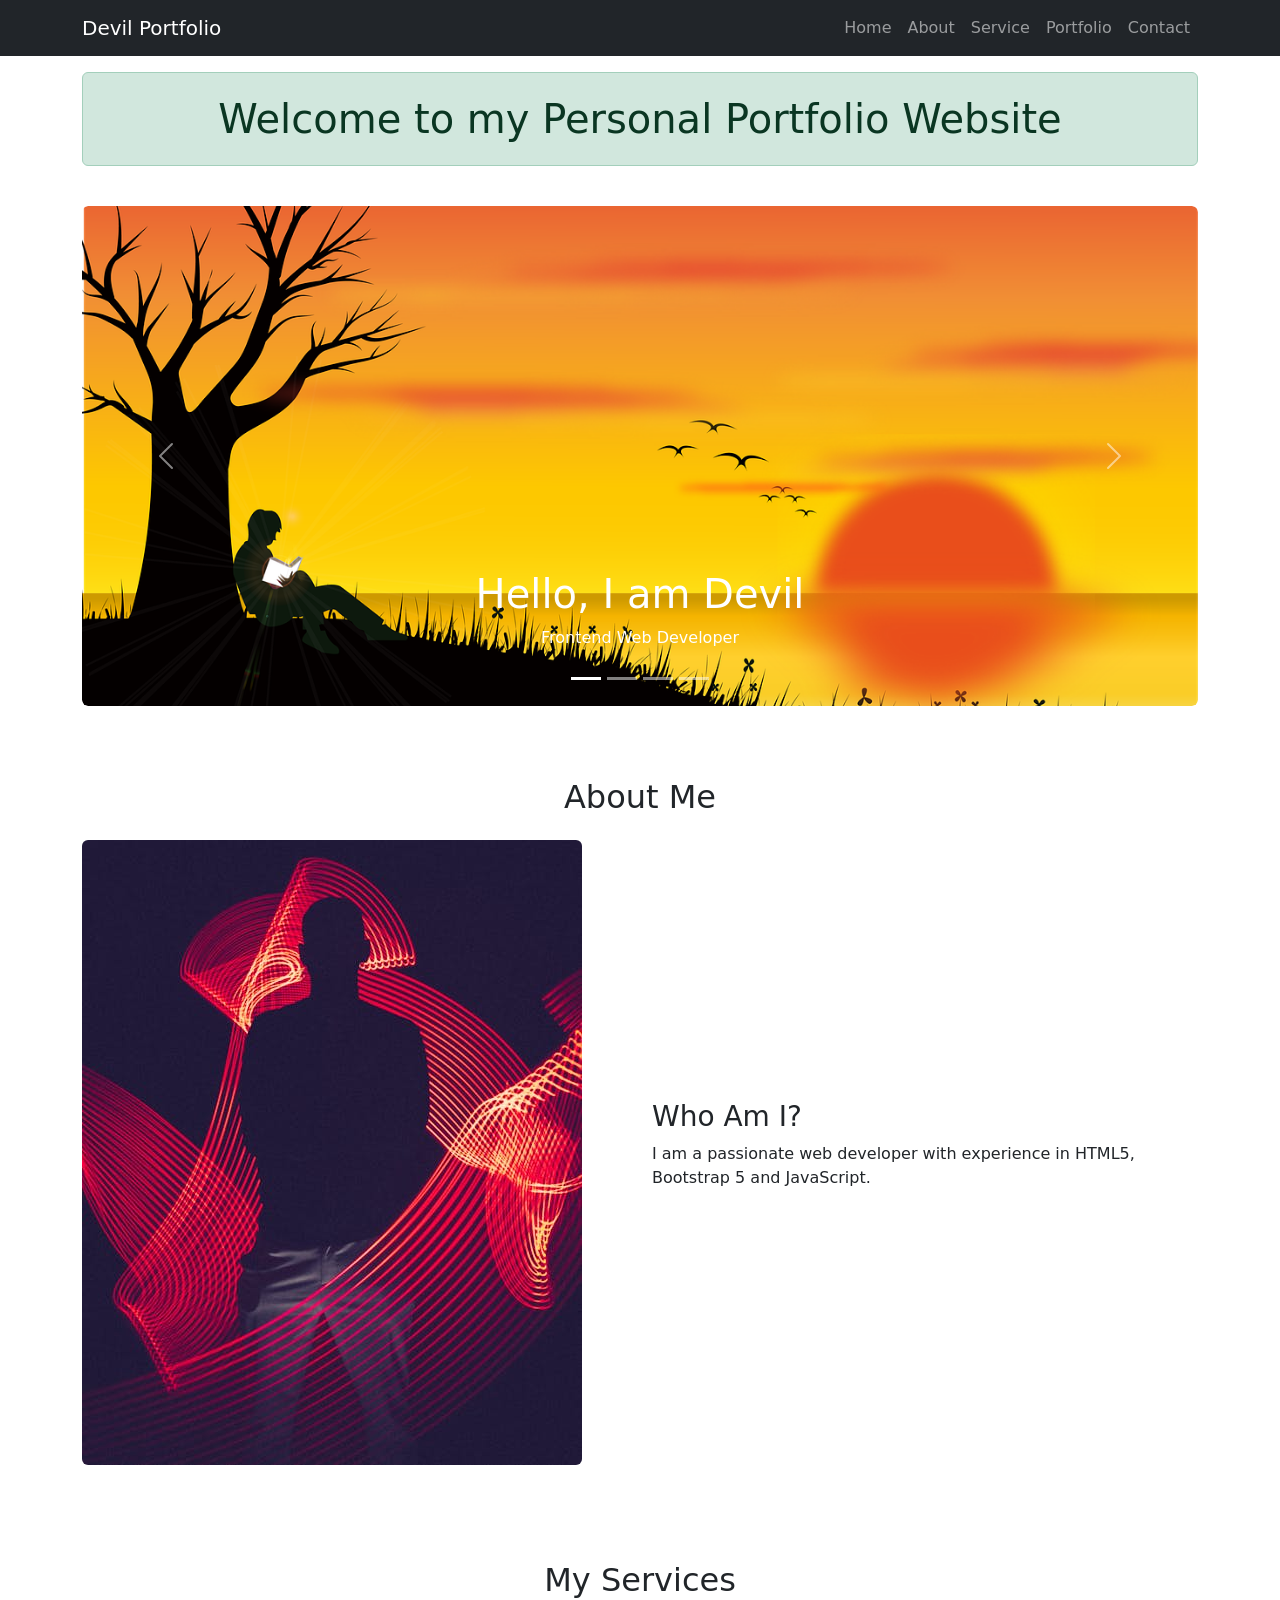
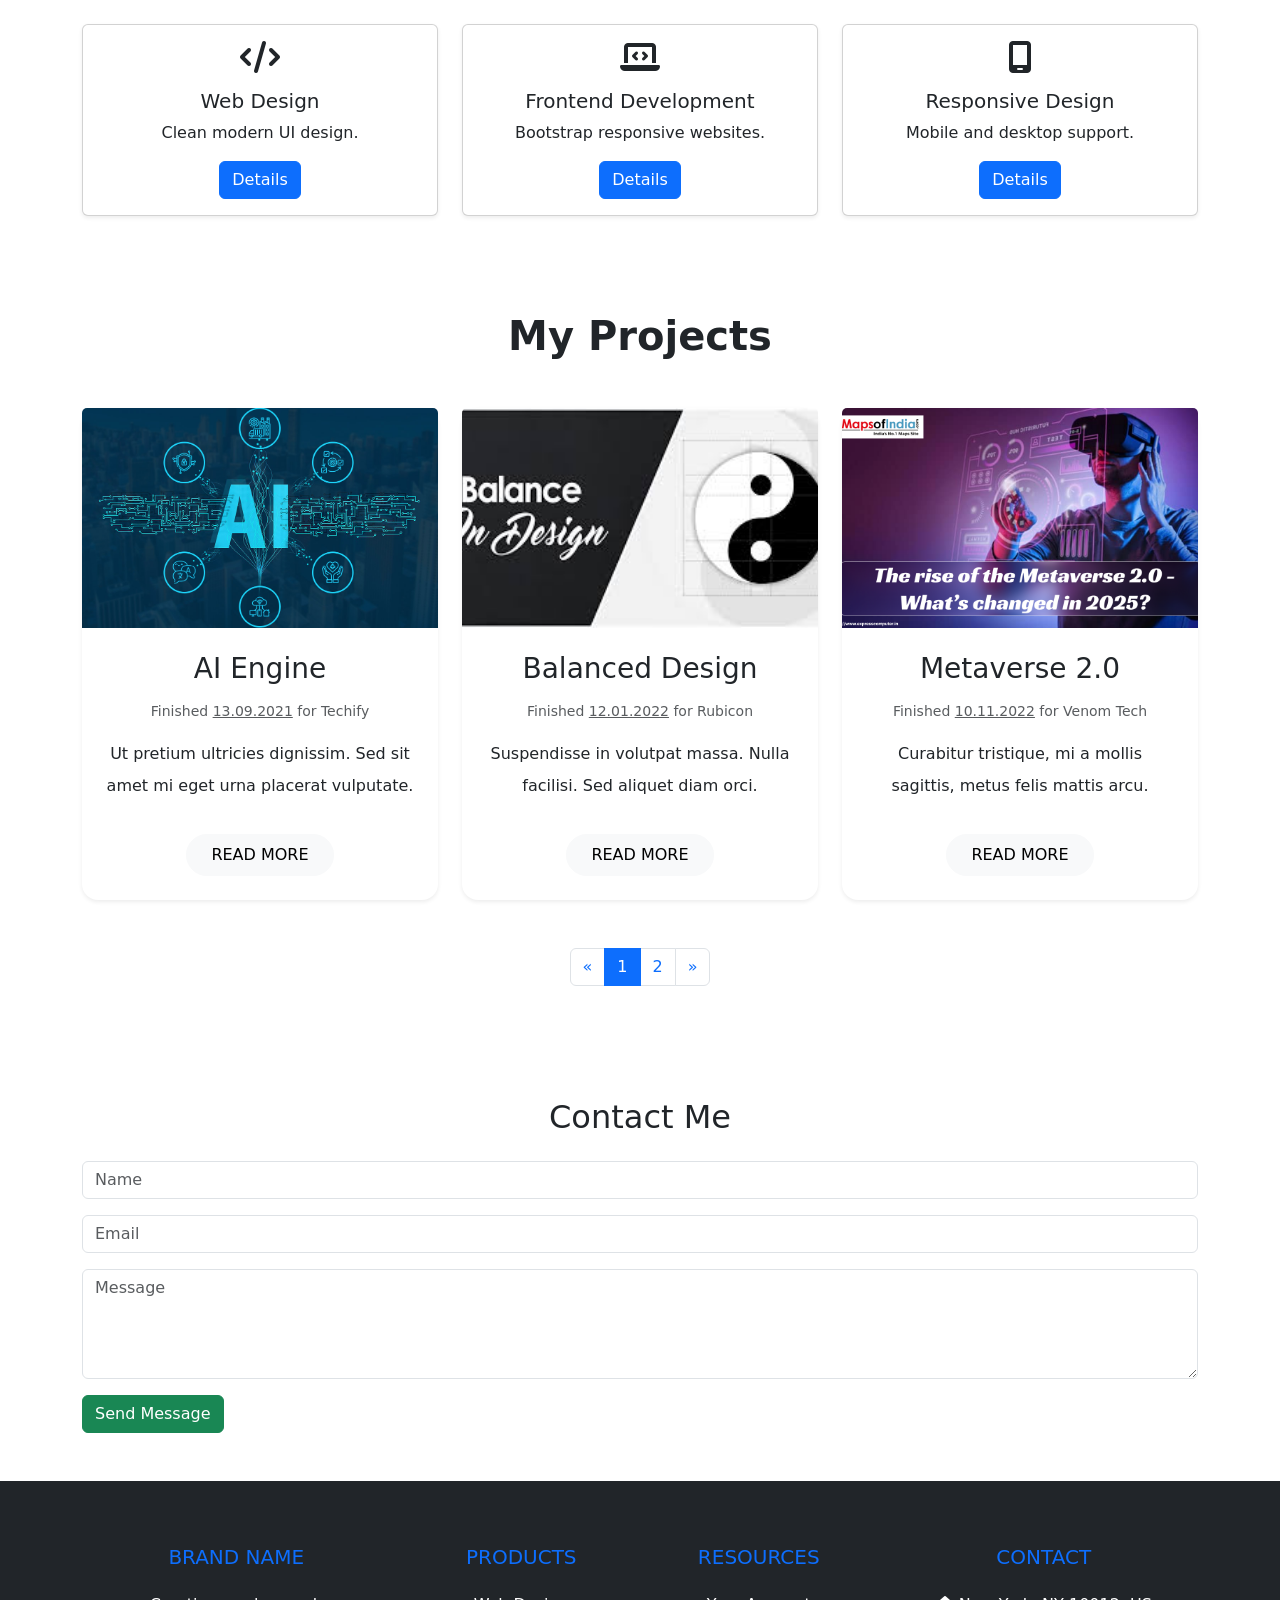
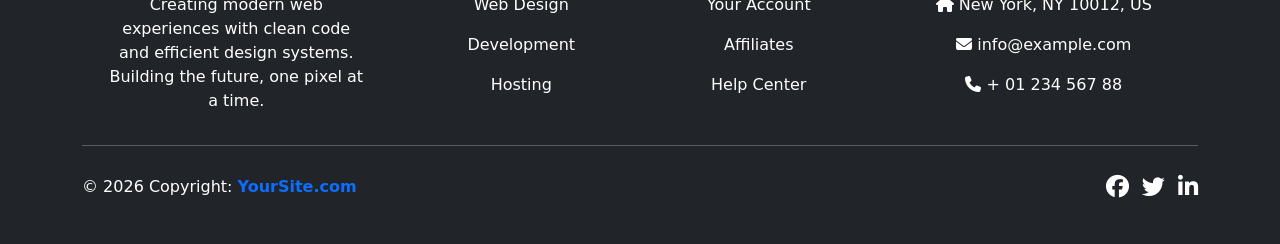
<file: html/bootstrap.html>
<!DOCTYPE html>
<html lang="en">

<head>
    <meta charset="UTF-8">
    <meta name="viewport" content="width=device-width, initial-scale=1">

    <title>Personal Portfolio Website</title>

    <!-- Bootstrap CSS -->
    <link href="https://cdn.jsdelivr.net/npm/bootstrap@5.3.3/dist/css/bootstrap.min.css" rel="stylesheet">

    <!-- Font Awesome -->
    <link rel="stylesheet" href="https://cdnjs.cloudflare.com/ajax/libs/font-awesome/6.5.1/css/all.min.css">
</head>

<body>

    <!-- ================= NAVBAR ================= -->
    <nav class="navbar navbar-expand-lg navbar-dark bg-dark sticky-top">
        <div class="container">
            <a class="navbar-brand" href="#">Devil Portfolio</a>

            <button class="navbar-toggler" type="button" data-bs-toggle="offcanvas" data-bs-target="#mobileMenu">
                <span class="navbar-toggler-icon"></span>
            </button>

            <div class="collapse navbar-collapse d-none d-lg-block">
                <ul class="navbar-nav ms-auto">
                    <li class="nav-item"><a class="nav-link" href="#home">Home</a></li>
                    <li class="nav-item"><a class="nav-link" href="#about">About</a></li>
                    <li class="nav-item"><a class="nav-link" href="#service">Service</a></li>
                    <li class="nav-item"><a class="nav-link" href="#portfolio">Portfolio</a></li>
                    <li class="nav-item"><a class="nav-link" href="#contact">Contact</a></li>
                </ul>
            </div>
        </div>
    </nav>

    <!-- ================= OFFCANVAS ================= -->
    <div class="offcanvas offcanvas-end" id="mobileMenu">
        <div class="offcanvas-header">
            <h5>Menu</h5>
            <button class="btn-close" data-bs-dismiss="offcanvas"></button>
        </div>
        <div class="offcanvas-body">
            <ul class="list-unstyled">
                <li><a href="#home" class="text-decoration-none" data-bs-dismiss="offcanvas">Home</a></li>
                <li><a href="#about" class="text-decoration-none" data-bs-dismiss="offcanvas">About</a></li>
                <li><a href="#service" class="text-decoration-none" data-bs-dismiss="offcanvas">Service</a></li>
                <li><a href="#portfolio" class="text-decoration-none" data-bs-dismiss="offcanvas">Portfolio</a></li>
                <li><a href="#contact" class="text-decoration-none" data-bs-dismiss="offcanvas">Contact</a></li>
            </ul>
        </div>
    </div>

    <!-- ================= ALERT ================= -->
    <div class="container mt-3">
        <div class="alert alert-success fs-1 text-center">
            Welcome to my Personal Portfolio Website
        </div>
    </div>
<!-- ================= HOME / CAROUSEL ================= -->
<section id="home" class="container py-4 page-section">
    <div id="heroSlider" class="carousel slide" data-bs-ride="carousel">

        <!-- Indicators -->
        <div class="carousel-indicators">
            <button type="button" data-bs-target="#heroSlider" data-bs-slide-to="0" class="active"></button>
            <button type="button" data-bs-target="#heroSlider" data-bs-slide-to="1"></button>
            <button type="button" data-bs-target="#heroSlider" data-bs-slide-to="2"></button>
            <button type="button" data-bs-target="#heroSlider" data-bs-slide-to="3"></button>
        </div>

        <div class="carousel-inner rounded">

            <!-- Image 1 -->
            <div class="carousel-item active">
                <img src="../image/bann111.webp" class="d-block w-100 rounded" alt="Slide 1" style="height: 500px; object-fit: cover;">
                <div class="carousel-caption">
                    <h1>Hello, I am Devil</h1>
                    <p>Frontend Web Developer</p>
                </div>
            </div>

            <!-- Image 2 -->
            <div class="carousel-item">
                <img src="../image/bann111.webp" class="d-block w-100 rounded" alt="Slide 2" style="height: 500px; object-fit: cover;">
                <div class="carousel-caption">
                    <h1>Responsive Website</h1>
                    <p>Bootstrap 5 Modern UI</p>
                </div>
            </div>

            <!-- Image 3 -->
            <div class="carousel-item">
                <img src="../image/bann111.webp" class="d-block w-100 rounded" alt="Slide 3" style="height: 500px; object-fit: cover;">
                <div class="carousel-caption">
                    <h1>Creative Design</h1>
                    <p>Clean and Professional Layout</p>
                </div>
            </div>

            <!-- Image 4 -->
            <div class="carousel-item">
                <img src="../image/bann111.webp" class="d-block w-100 rounded" alt="Slide 4" style="height: 500px; object-fit: cover;">
                <div class="carousel-caption">
                    <h1>Portfolio Website</h1>
                    <p>Fully Responsive Design</p>
                </div>
            </div>

        </div>

        <!-- Previous Button -->
        <button class="carousel-control-prev" type="button" data-bs-target="#heroSlider" data-bs-slide="prev">
            <span class="carousel-control-prev-icon"></span>
        </button>

        <!-- Next Button -->
        <button class="carousel-control-next" type="button" data-bs-target="#heroSlider" data-bs-slide="next">
            <span class="carousel-control-next-icon"></span>
        </button>

    </div>
</section>





    <!-- ================= ABOUT ================= -->
    <section id="about" class="container py-5 page-section">
        <h2 class="text-center mb-4">About Me</h2>

        <div class="row align-items-center">
            <div class="col-md-6">
                <img src="../image/pexels-photo-3094799.jpeg" class="img-fluid rounded" alt="">
            </div>

            <div class="col-md-6">
                <h3>Who Am I?</h3>
                <p>
                    I am a passionate web developer with experience in
                    HTML5, Bootstrap 5 and JavaScript.
                </p>
            </div>
        </div>
    </section>

    <!-- ================= SERVICE ================= -->
    <section id="service" class="container py-5 page-section">
        <h2 class="text-center mb-4">My Services</h2>

        <div class="row g-4">

            <div class="col-md-4">
                <div class="card shadow-sm h-100">
                    <div class="card-body text-center">
                        <i class="fa-solid fa-code fa-2x mb-3"></i>
                        <h5>Web Design</h5>
                        <p>Clean modern UI design.</p>
                        <button class="btn btn-primary" data-bs-toggle="modal" data-bs-target="#serviceModal">
                            Details
                        </button>
                    </div>
                </div>
            </div>

            <div class="col-md-4">
                <div class="card shadow-sm h-100">
                    <div class="card-body text-center">
                        <i class="fa-solid fa-laptop-code fa-2x mb-3"></i>
                        <h5>Frontend Development</h5>
                        <p>Bootstrap responsive websites.</p>
                        <button class="btn btn-primary" data-bs-toggle="modal" data-bs-target="#serviceModal">
                            Details
                        </button>
                    </div>
                </div>
            </div>

            <div class="col-md-4">
                <div class="card shadow-sm h-100">
                    <div class="card-body text-center">
                        <i class="fa-solid fa-mobile-screen fa-2x mb-3"></i>
                        <h5>Responsive Design</h5>
                        <p>Mobile and desktop support.</p>
                        <button class="btn btn-primary" data-bs-toggle="modal" data-bs-target="#serviceModal">
                            Details
                        </button>
                    </div>
                </div>
            </div>

        </div>
    </section>











    <!-- ================= PORTFOLIO ================= -->
    <section id="portfolio" class="container py-5 page-section">
        <h1 class="text-center fw-bold mb-5">My Projects</h1>

        <div class="row g-4">

            <!-- Card 1 -->
            <div class="col-md-4">
                <div class="card h-100 shadow-sm border-0 rounded-4 portfolio-card">
                    <img src="../image/artificial-intelligence-trends 1111.jpg" class="card-img-top" alt="AI Engine"
                        style="height: 220px; object-fit: cover;">
                    <div class="card-body text-center p-4">
                        <h3 class="card-title mb-3">AI Engine</h3>

                        <p class="text-muted small mb-3">
                            Finished <u>13.09.2021</u> for Techify
                        </p>

                        <p class="card-text lh-lg">
                            Ut pretium ultricies dignissim. Sed sit amet mi eget urna placerat vulputate.
                        </p>

                        <a href="#" class="btn btn-light rounded-pill px-4 py-2 mt-3">
                            READ MORE
                        </a>
                    </div>
                </div>
            </div>

            <!-- Card 2 -->
            <div class="col-md-4">
                <div class="card h-100 shadow-sm border-0 rounded-4 portfolio-card">
                    <img src="../image/Balanced Design 2222.jpeg" class="card-img-top" alt="Balanced Design"
                        style="height: 220px; object-fit: cover;">
                    <div class="card-body text-center p-4">
                        <h3 class="card-title mb-3">Balanced Design</h3>

                        <p class="text-muted small mb-3">
                            Finished <u>12.01.2022</u> for Rubicon
                        </p>

                        <p class="card-text lh-lg">
                            Suspendisse in volutpat massa. Nulla facilisi. Sed aliquet diam orci.
                        </p>

                        <a href="#" class="btn btn-light rounded-pill px-4 py-2 mt-3">
                            READ MORE
                        </a>
                    </div>
                </div>
            </div>

            <!-- Card 3 -->
            <div class="col-md-4">
                <div class="card h-100 shadow-sm border-0 rounded-4 portfolio-card">
                    <img src="../image/the-rise-of-the-metaverse 3333.png" class="card-img-top" alt="Metaverse"
                        style="height: 220px; object-fit: cover;">
                    <div class="card-body text-center p-4">
                        <h3 class="card-title mb-3">Metaverse 2.0</h3>

                        <p class="text-muted small mb-3">
                            Finished <u>10.11.2022</u> for Venom Tech
                        </p>

                        <p class="card-text lh-lg">
                            Curabitur tristique, mi a mollis sagittis, metus felis mattis arcu.
                        </p>

                        <a href="#" class="btn btn-light rounded-pill px-4 py-2 mt-3">
                            READ MORE
                        </a>
                    </div>
                </div>
            </div>

            <!-- Card 4 -->
            <div class="col-md-4">
                <div class="card h-100 shadow-sm border-0 rounded-4 portfolio-card">
                    <img src="../image/artificial-intelligence-trends 1111.jpg" class="card-img-top" alt="AI Engine 2"
                        style="height: 220px; object-fit: cover;">
                    <div class="card-body text-center p-4">
                        <h3 class="card-title mb-3">AI Engine 2</h3>

                        <p class="text-muted small mb-3">
                            Finished <u>15.12.2023</u> for TechCorp
                        </p>

                        <p class="card-text lh-lg">
                            Advanced AI solutions for modern enterprises.
                        </p>

                        <a href="#" class="btn btn-light rounded-pill px-4 py-2 mt-3">
                            READ MORE
                        </a>
                    </div>
                </div>
            </div>

            <!-- Card 5 -->
            <div class="col-md-4">
                <div class="card h-100 shadow-sm border-0 rounded-4 portfolio-card">
                    <img src="../image/Balanced Design 2222.jpeg" class="card-img-top" alt="Balanced Design 2"
                        style="height: 220px; object-fit: cover;">
                    <div class="card-body text-center p-4">
                        <h3 class="card-title mb-3">Balanced Design 2</h3>

                        <p class="text-muted small mb-3">
                            Finished <u>20.03.2024</u> for DesignHub
                        </p>

                        <p class="card-text lh-lg">
                            Innovative design concepts for user-centric experiences.
                        </p>

                        <a href="#" class="btn btn-light rounded-pill px-4 py-2 mt-3">
                            READ MORE
                        </a>
                    </div>
                </div>
            </div>

            <!-- Card 6 -->
            <div class="col-md-4">
                <div class="card h-100 shadow-sm border-0 rounded-4 portfolio-card">
                    <img src="../image/the-rise-of-the-metaverse 3333.png" class="card-img-top" alt="Metaverse 3.0"
                        style="height: 220px; object-fit: cover;">
                    <div class="card-body text-center p-4">
                        <h3 class="card-title mb-3">Metaverse 3.0</h3>

                        <p class="text-muted small mb-3">
                            Finished <u>05.06.2024</u> for FutureTech
                        </p>

                        <p class="card-text lh-lg">
                            Next-generation virtual reality platforms.
                        </p>

                        <a href="#" class="btn btn-light rounded-pill px-4 py-2 mt-3">
                            READ MORE
                        </a>
                    </div>
                </div>
            </div>

        </div>

        <nav aria-label="Page navigation  example">
  <ul class="pagination flex  justify-content-center mt-4">
    <li class="page-item">
      <a class="page-link" href="#" aria-label="Previous">
        <span aria-hidden="true">&laquo;</span>
      </a>
    </li>
    <li class="page-item active"><a class="page-link" href="#">1</a></li>
    <li class="page-item"><a class="page-link" href="#">2</a></li>
    <li class="page-item">
      <a class="page-link" href="#" aria-label="Next">
        <span aria-hidden="true">&raquo;</span>
      </a>
    </li>
  </ul>
</nav>
    </section>





    <!-- ================= CONTACT ================= -->
    <section id="contact" class="container py-5 page-section">
        <h2 class="text-center mb-4">Contact Me</h2>

        <form>
            <input class="form-control mb-3" type="text" placeholder="Name">
            <input class="form-control mb-3" type="email" placeholder="Email">
            <textarea class="form-control mb-3" rows="4" placeholder="Message"></textarea>
            <button class="btn btn-success">Send Message</button>
        </form>
    </section>

    <!-- ================= MODAL ================= -->
    <div class="modal fade" id="serviceModal">
        <div class="modal-dialog">
            <div class="modal-content">
                <div class="modal-header">
                    <h5>Service Details</h5>
                    <button class="btn-close" data-bs-dismiss="modal"></button>
                </div>
                <div class="modal-body">
                    Modern responsive web design service using Bootstrap 5.
                </div>
            </div>
        </div>
    </div>

    <!-- ================= FOOTER ================= -->
    <footer class="bg-dark text-white pt-5 pb-4">
        <div class="container text-center text-md-left">
            <div class="row text-center text-md-left">

                <div class="col-md-3 col-lg-3 col-xl-3 mx-auto mt-3">
                    <h5 class="text-uppercase mb-4 font-weight-bold text-primary">Brand Name</h5>
                    <p>Creating modern web experiences with clean code and efficient design systems. Building the
                        future, one pixel at a time.</p>
                </div>

                <div class="col-md-2 col-lg-2 col-xl-2 mx-auto mt-3">
                    <h5 class="text-uppercase mb-4 font-weight-bold text-primary">Products</h5>
                    <p><a href="#" class="text-white text-decoration-none">Web Design</a></p>
                    <p><a href="#" class="text-white text-decoration-none">Development</a></p>
                    <p><a href="#" class="text-white text-decoration-none">Hosting</a></p>
                </div>

                <div class="col-md-3 col-lg-2 col-xl-2 mx-auto mt-3">
                    <h5 class="text-uppercase mb-4 font-weight-bold text-primary">Resources</h5>
                    <p><a href="#" class="text-white text-decoration-none">Your Account</a></p>
                    <p><a href="#" class="text-white text-decoration-none">Affiliates</a></p>
                    <p><a href="#" class="text-white text-decoration-none">Help Center</a></p>
                </div>

                <div class="col-md-4 col-lg-3 col-xl-3 mx-auto mt-3">
                    <h5 class="text-uppercase mb-4 font-weight-bold text-primary">Contact</h5>
                    <p><i class="fas fa-home mr-3"></i> New York, NY 10012, US</p>
                    <p><i class="fas fa-envelope mr-3"></i> info@example.com</p>
                    <p><i class="fas fa-phone mr-3"></i> + 01 234 567 88</p>
                </div>

            </div>

            <hr class="mb-4">

            <div class="row align-items-center">
                <div class="col-md-7 col-lg-8">
                    <p class="text-center text-md-start">© 2026 Copyright:
                        <a href="#" class="text-primary text-decoration-none">
                            <strong>YourSite.com</strong>
                        </a>
                    </p>
                </div>

                <div class="col-md-5 col-lg-4">
                    <div class="text-center text-md-end">
                        <ul class="list-unstyled list-inline">
                            <li class="list-inline-item">
                                <a href="#" class="btn-floating btn-sm text-white" style="font-size: 23px;"><i
                                        class="fab fa-facebook"></i></a>
                            </li>
                            <li class="list-inline-item">
                                <a href="#" class="btn-floating btn-sm text-white" style="font-size: 23px;"><i
                                        class="fab fa-twitter"></i></a>
                            </li>
                            <li class="list-inline-item">
                                <a href="#" class="btn-floating btn-sm text-white" style="font-size: 23px;"><i
                                        class="fab fa-linkedin-in"></i></a>
                            </li>
                        </ul>
                    </div>
                </div>
            </div>
        </div>
    </footer>

    <!-- Bootstrap JS -->
    <script src="https://cdn.jsdelivr.net/npm/bootstrap@5.3.3/dist/js/bootstrap.bundle.min.js"></script>

    <script>
        document.addEventListener('DOMContentLoaded', function() {
            const cards = document.querySelectorAll('.portfolio-card');
            const pageLinks = document.querySelectorAll('.pagination .page-link');
            const cardsPerPage = 3;
            let currentPage = 1;
            const totalPages = Math.ceil(cards.length / cardsPerPage);

            function showPage(page) {
                cards.forEach((card, index) => {
                    const cardPage = Math.floor(index / cardsPerPage) + 1;
                    card.style.display = cardPage === page ? 'block' : 'none';
                });
                updateActive(page);
            }

            function updateActive(page) {
                pageLinks.forEach(link => {
                    const li = link.parentElement;
                    const pageNum = parseInt(link.textContent);
                    if (pageNum === page) {
                        li.classList.add('active');
                    } else {
                        li.classList.remove('active');
                    }
                });
            }

            showPage(currentPage);
 
            pageLinks.forEach(link => {
                link.addEventListener('click', function(e) {
                    e.preventDefault();
                    if (this.getAttribute('aria-label') === 'Previous') {
                        if (currentPage > 1) {
                            currentPage--;
                            showPage(currentPage);
                        }
                    } else if (this.getAttribute('aria-label') === 'Next') {
                        if (currentPage < totalPages) {
                            currentPage++;
                            showPage(currentPage);
                        }
                    } else {
                        const page = parseInt(this.textContent);
                        if (!isNaN(page) && page >= 1 && page <= totalPages) {
                            currentPage = page;
                            showPage(currentPage);
                        }
                    }
                });
            });
        });
    </script>

</body>

</html>
</file>
